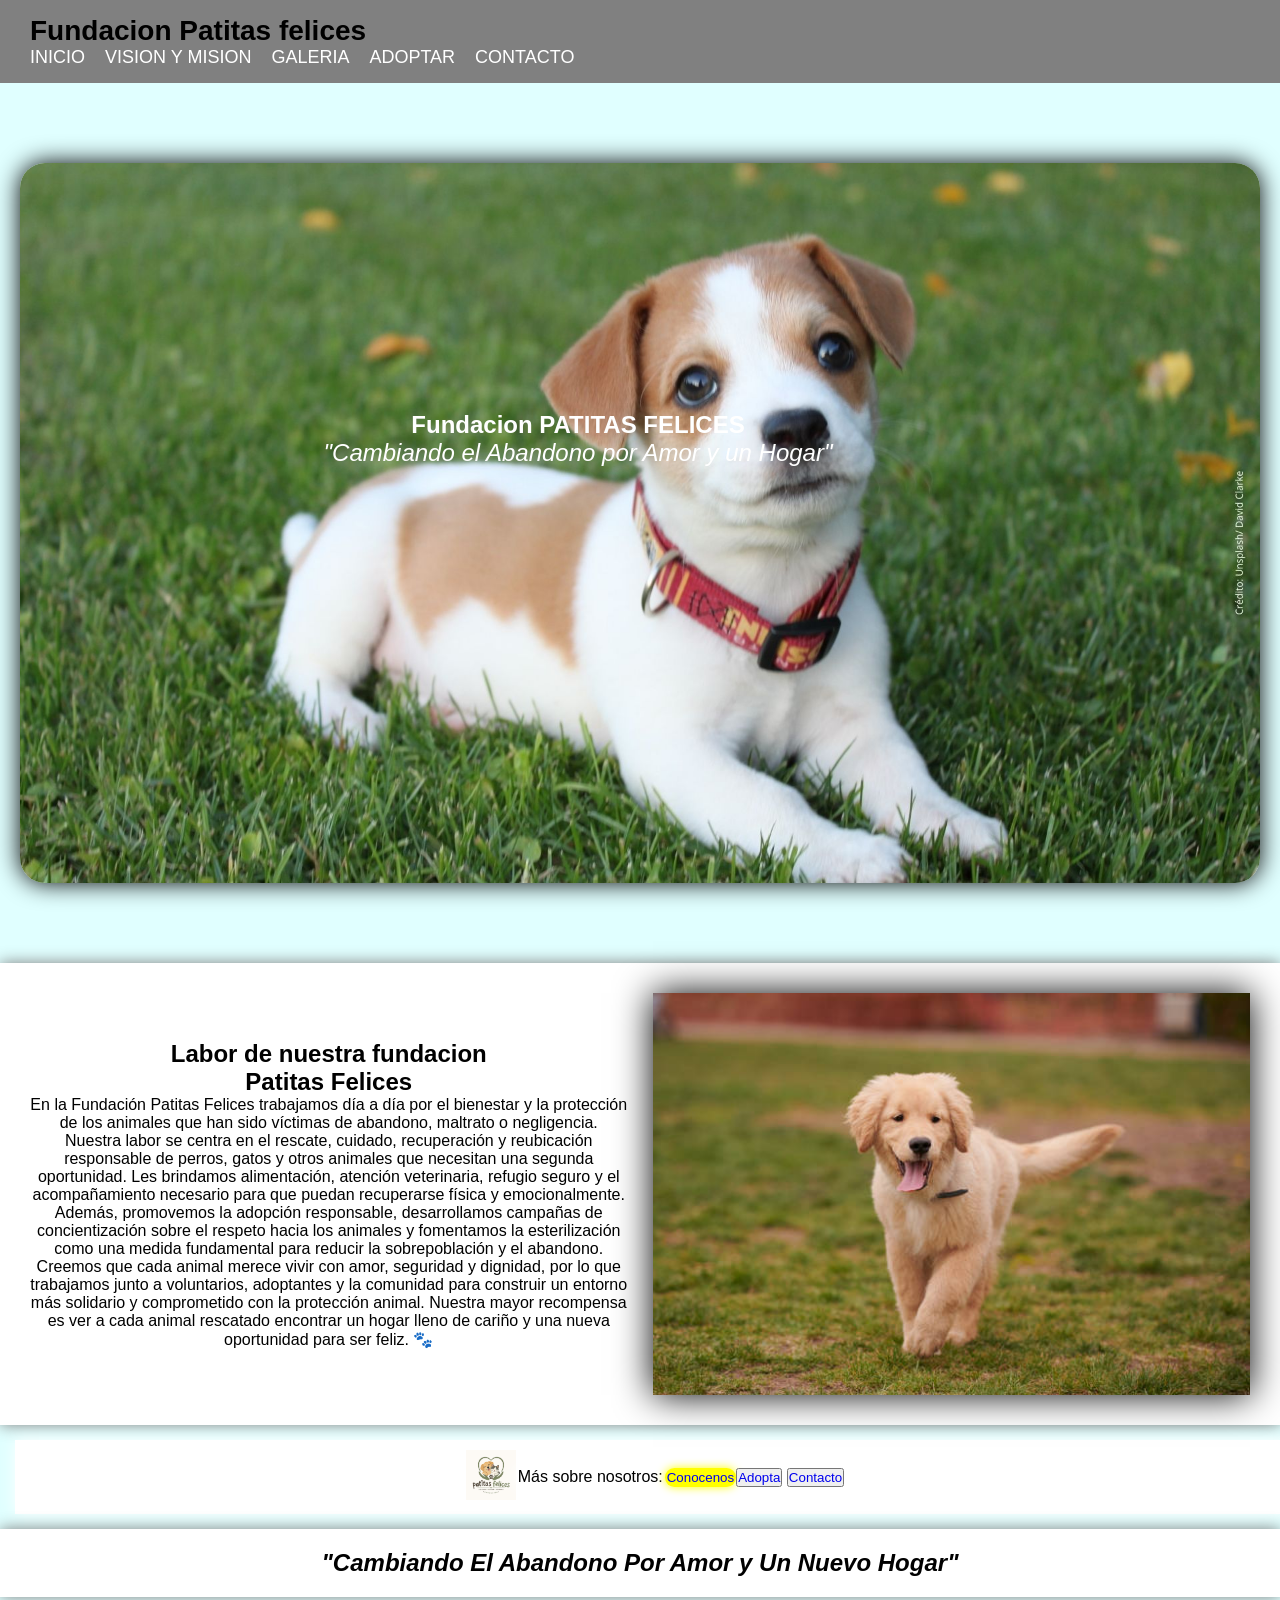
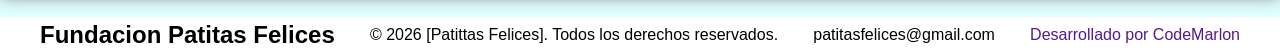
<file: Fundacion_Patitas_Felices/index.html>
<!DOCTYPE html>
<html lang="en">

<head>
    <meta charset="UTF-8">
    <meta name="viewport" content="width=device-width, initial-scale=1.0">
    <title>Patitas felices</title>
    <link rel="stylesheet" href="style.css">
</head>

<body>
    <header>

        <nav class="nav">
            <h1>Fundacion Patitas felices</h1>
            <div class="links">
                <a href="index.html">INICIO</a>
                <a href="mision.html">VISION Y MISION</a>
                <a href="galery.html">GALERIA</a>
                <a href="adopt.html">ADOPTAR</a>
                <a href="contact.html">CONTACTO</a>

            </div>
        </nav>
        <main>
            <section class="galeria">
                <div class="carrusel-main">
                    <div class="texto">
                        <h2>Fundacion PATITAS FELICES</h2>
                        <p><em>"Cambiando el Abandono por Amor y un Hogar"</em></p>
                    </div>
                    <div class="slides-main">
                        <div class="slide-main">
                            <img src="IMAGES/perritoanimalcarrusel.jpg" alt="Animal">
                        </div>
                        <div class="slide-main">
                            <img src="IMAGES/voluntario2.jpg" alt="Voluntario">
                        </div>
                        <div class="slide-main">
                            <img src="IMAGES/actividadescarrucel.webp" alt="Actividades">
                        </div>
                    </div>
                </div>
            </section>

            <section class="contenido">
                <div class="resumen">
                    <h1>Labor de nuestra fundacion</h1>
                    <h2>Patitas Felices</h2>
                    <p>

                        En la Fundación Patitas Felices trabajamos día a día por el bienestar y la protección de los
                        animales que han sido víctimas de abandono, maltrato o negligencia. Nuestra labor se centra en
                        el rescate, cuidado, recuperación y reubicación responsable de perros, gatos y otros animales
                        que necesitan una segunda oportunidad. Les brindamos alimentación, atención veterinaria, refugio
                        seguro y el acompañamiento necesario para que puedan recuperarse física y emocionalmente.

                        Además, promovemos la adopción responsable, desarrollamos campañas de concientización sobre el
                        respeto hacia los animales y fomentamos la esterilización como una medida fundamental para
                        reducir la sobrepoblación y el abandono. Creemos que cada animal merece vivir con amor,
                        seguridad y dignidad, por lo que trabajamos junto a voluntarios, adoptantes y la comunidad para
                        construir un entorno más solidario y comprometido con la protección animal. Nuestra mayor
                        recompensa es ver a cada animal rescatado encontrar un hogar lleno de cariño y una nueva
                        oportunidad para ser feliz. 🐾
                    </p>
                </div>
                <div class="laborimg">
                    <img src="IMAGES/laborimg.jpg" alt="" class="imagen-labor">
                </div>

            </section>
            <section class="botones">
                <div class="logo">
                    <img src="IMAGES/logo.png" alt="logo">
                </div>
                <div class="labor">
                    <p>Más sobre nosotros:</p>
                </div>
                <button class="conocenos">
                    <a href="mision.html" class="boton">Conocenos</a></button>
                <div class="linksinternos">
                    <button>
                        <a href="adopt.html" class="boton">Adopta</a>
                    </button>
                    <button>
                        <a href="contact.html" class="boton">Contacto</a>
                    </button>

                </div>
            </section>

            <section class="slogan">
                <h2><em>"Cambiando El Abandono Por Amor y Un Nuevo Hogar"</em></h2>
            </section>        
        </main>




    </header>
    <footer class="footer">
        <div class="footer-contenedor">
            <div class="footer-item">
                <h3>Fundacion Patitas Felices</h3>
            </div>
            <div class="footer-item">
                <p>© 2026 [Patittas Felices]. Todos los derechos reservados.</p>
            </div>
            <div class="footer-item">
                <p>patitasfelices@gmail.com</p>
            </div>
            <div class="footer-item">
                <a href="">Desarrollado por CodeMarlon</a>
            </div>
        </div>
    </footer>
</body>

</html>
</file>
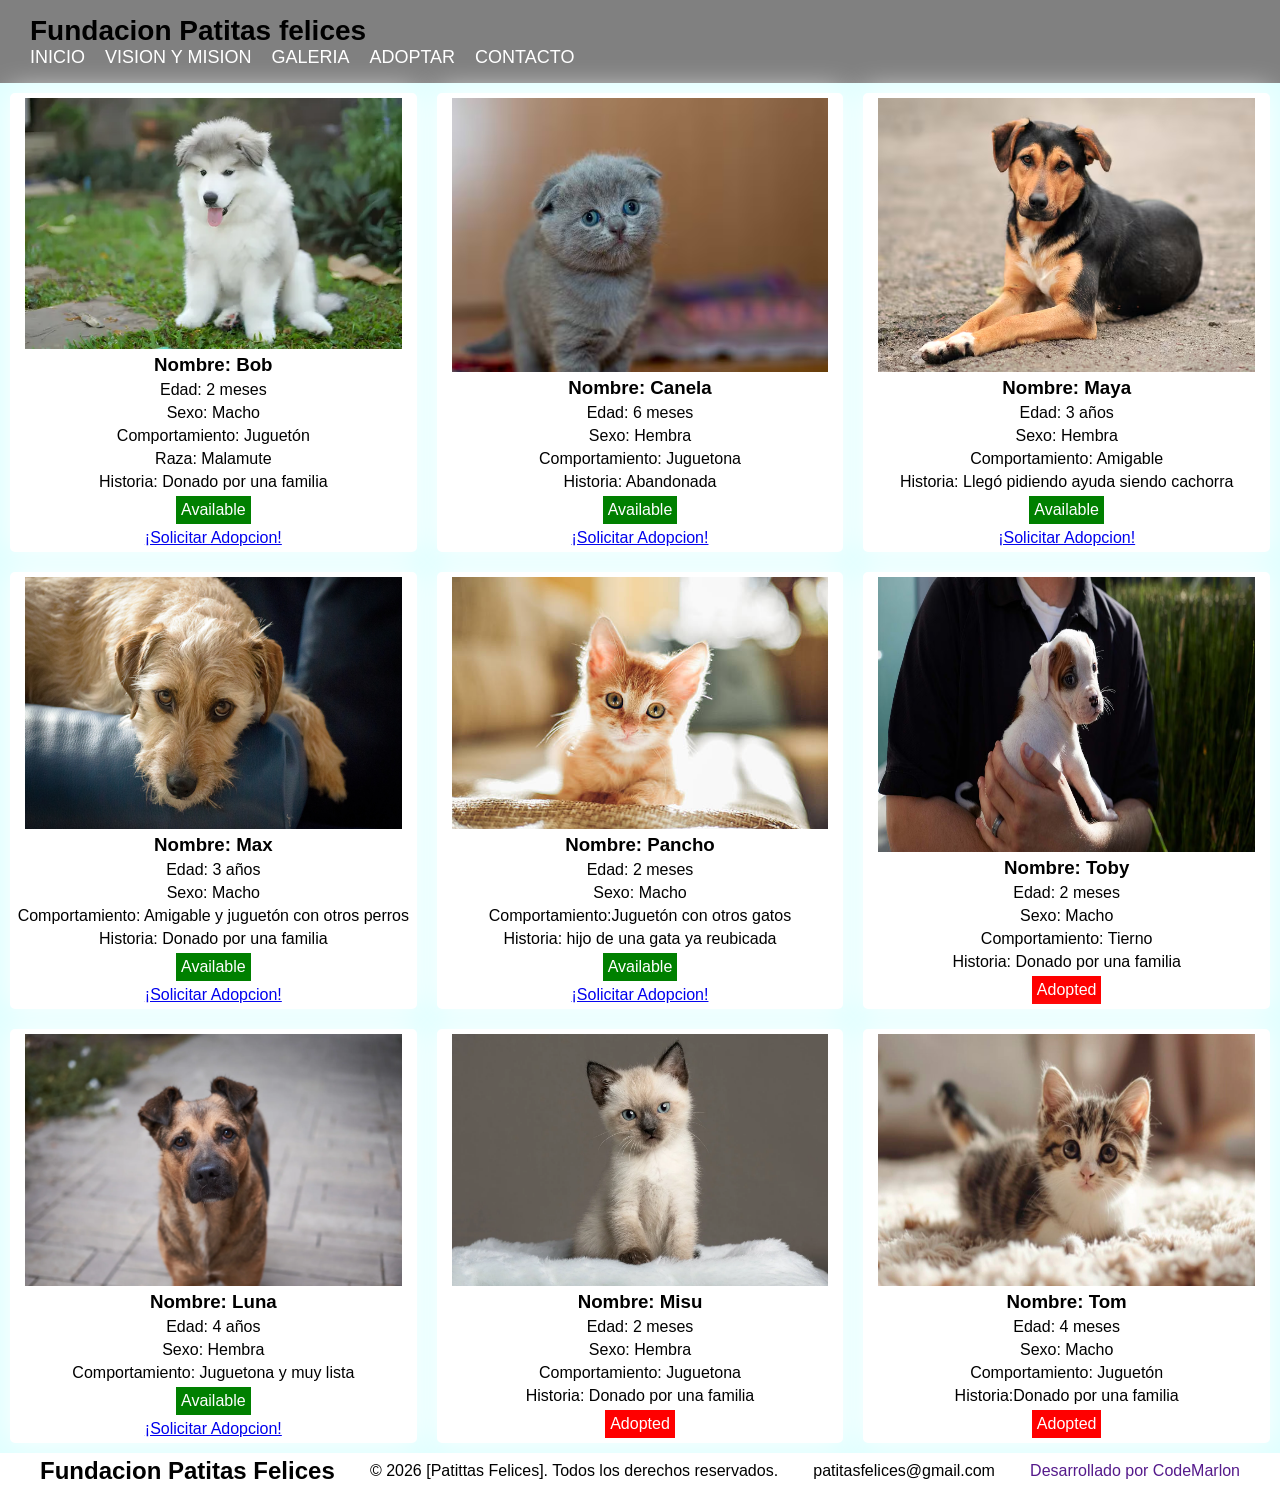
<file: Fundacion_Patitas_Felices/adopt.html>
<!DOCTYPE html>
<html lang="en">

<head>
    <meta charset="UTF-8">
    <meta name="viewport" content="width=device-width, initial-scale=1.0">
    <title>Adoptar</title>
    <link rel="stylesheet" href="adopt.css">
</head>

<body>
    <header>

        <nav class="nav">
            <h1>Fundacion Patitas felices</h1>
            <div class="links">
                <a href="index.html">INICIO</a>
                <a href="mision.html">VISION Y MISION</a>
                <a href="galery.html">GALERIA</a>
                <a href="adopt.html">ADOPTAR</a>
                <a href="contact.html">CONTACTO</a>

            </div>
        </nav>

    </header>

    <section class="catalogo">
        <div class="animal">
            <img src="IMAGES/CATALOGO/Bob.webp" alt="Bob">
            <h3>Nombre: Bob</h3>
            <p>Edad: 2 meses</p>
            <p>Sexo: Macho</p>
            <p>Comportamiento: Juguetón</p>
            <p>Raza: Malamute</p>
            <p>Historia: Donado por una familia</p>
            <p class="estado-available">Available</p>
            <a href="https://wa.me/573154202386">¡Solicitar Adopcion!</a>
        </div>
        <div class="animal">
            <img src="IMAGES/CATALOGO/Canela.avif" alt="Canela">
            <h3>Nombre: Canela</h3>
            <p>Edad: 6 meses</p>
            <p>Sexo: Hembra</p>
            <p>Comportamiento: Juguetona</p>
            <p>Historia: Abandonada</p>
            <p class="estado-available">Available</p>
            <a href="https://wa.me/573154202386">¡Solicitar Adopcion!</a>
        </div>
        <div class="animal">
            <img src="IMAGES/CATALOGO/Maya.avif" alt="Maya">
            <h3>Nombre: Maya</h3>
            <p>Edad: 3 años</p>
            <p>Sexo: Hembra</p>
            <p>Comportamiento: Amigable</p>
            <p>Historia: Llegó pidiendo ayuda siendo cachorra</p>
            <p class="estado-available">Available</p>
            <a href="https://wa.me/573154202386">¡Solicitar Adopcion!</a>
        </div>
        <div class="animal">
            <img src="IMAGES/CATALOGO/Max.jpg" alt="Max">
            <h3>Nombre: Max</h3>
            <p>Edad: 3 años</p>
            <p>Sexo: Macho</p>
            <p>Comportamiento: Amigable y juguetón con otros perros</p>
            <p>Historia: Donado por una familia</p>
            <p class="estado-available">Available</p>
            <a href="https://wa.me/573154202386">¡Solicitar Adopcion!</a>
        </div>
        <div class="animal">
            <img src="IMAGES/CATALOGO/Pancho.jpg" alt="Pancho">
            <h3>Nombre: Pancho</h3>
            <p>Edad: 2 meses</p>
            <p>Sexo: Macho</p>
            <p>Comportamiento:Juguetón con otros gatos</p>
            <p>Historia: hijo de una gata ya reubicada</p>
            <p class="estado-available">Available</p>
            <a href="https://wa.me/573154202386">¡Solicitar Adopcion!</a>
        </div>
        <div class="animal">
            <img src="IMAGES/CATALOGO/Toby.avif" alt="Toby">
            <h3>Nombre: Toby</h3>
            <p>Edad: 2 meses</p>
            <p>Sexo: Macho</p>
            <p>Comportamiento: Tierno</p>
            <p>Historia: Donado por una familia</p>
            <p class="estado-adopted">Adopted</p>
        </div>
        <div class="animal">
            <img src="IMAGES/CATALOGO/Luna.webp" alt="Luna">
            <h3>Nombre: Luna</h3>
            <p>Edad: 4 años</p>
            <p>Sexo: Hembra</p>
            <p>Comportamiento: Juguetona y muy lista</p>
            <p class="estado-available">Available</p>
            <a href="https://wa.me/573154202386">¡Solicitar Adopcion!</a>
        </div>
        <div class="animal">
            <img src="IMAGES/CATALOGO/Misu.webp" alt="Misu">
            <h3>Nombre: Misu</h3>
            <p>Edad: 2 meses</p>
            <p>Sexo: Hembra</p>
            <p>Comportamiento: Juguetona</p>
            <p>Historia: Donado por una familia</p>
            <p class="estado-adopted">Adopted</p>
        </div>
        <div class="animal">
            <img src="IMAGES/CATALOGO/Tom.jpg" alt="Tom">
            <h3>Nombre: Tom</h3>
            <p>Edad: 4 meses</p>
            <p>Sexo: Macho</p>
            <p>Comportamiento: Juguetón</p>
            <p>Historia:Donado por una familia</p>
            <p class="estado-adopted">Adopted</p>
        </div>
    </section>

    <footer class="footer">
        <div class="footer-contenedor">
            <div class="footer-item">
                <h3>Fundacion Patitas Felices</h3>
            </div>
            <div class="footer-item">
                <p>© 2026 [Patittas Felices]. Todos los derechos reservados.</p>
            </div>
            <div class="footer-item">
                <p>patitasfelices@gmail.com</p>
            </div>
            <div class="footer-item">
                <a href="">Desarrollado por CodeMarlon</a>
            </div>
        </div>
    </footer>
</body>

</html>
</file>
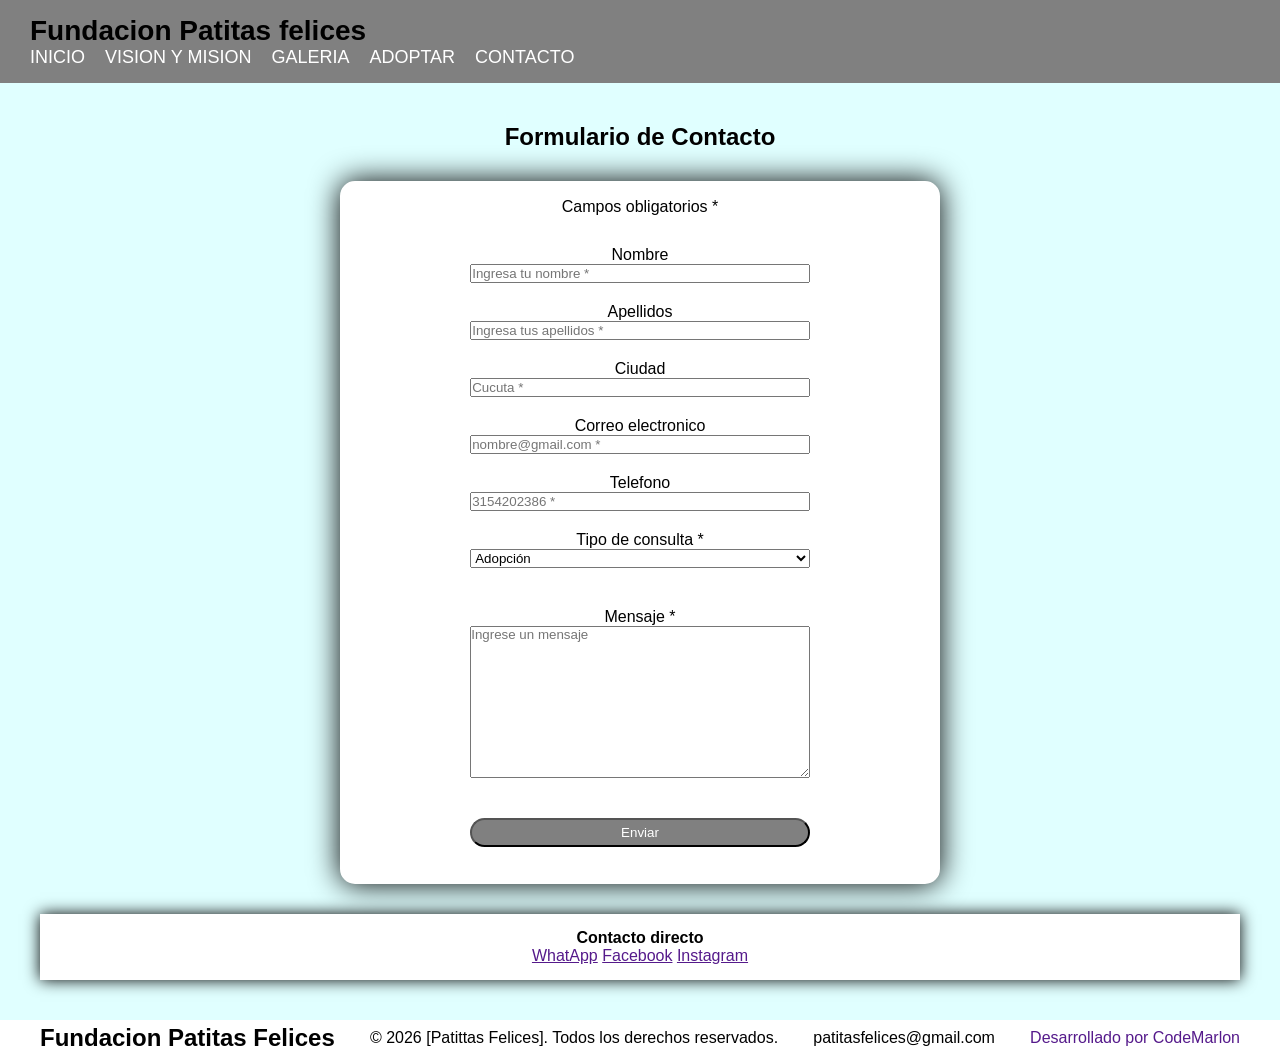
<file: Fundacion_Patitas_Felices/contact.html>
<!DOCTYPE html>
<html lang="en">

<head>
    <meta charset="UTF-8">
    <meta name="viewport" content="width=device-width, initial-scale=1.0">
    <title>Contacto</title>
    <link rel="stylesheet" href="contact.css">
</head>

<body>
    <header>

        <nav class="nav">
            <h1>Fundacion Patitas felices</h1>
            <div class="links">
                <a href="index.html">INICIO</a>
                <a href="mision.html">VISION Y MISION</a>
                <a href="galery.html">GALERIA</a>
                <a href="adopt.html">ADOPTAR</a>
                <a href="contact.html">CONTACTO</a>

            </div>
        </nav>

    </header>

    <main>
        <h2>Formulario de Contacto</h2>
        <form action="" method="post">
            
            <p>Campos obligatorios *</p>

            <label for="nombre">Nombre</label>
            <input type="text" id="nombre" placeholder="Ingresa tu nombre *" required>

            <label for="apellido">Apellidos</label>
            <input type="text" id="apellido" placeholder="Ingresa tus apellidos *" required>

            <label for="ciudad">Ciudad</label>
            <input type="text" id="ciudad" placeholder="Cucuta *" required>

            <label for="email">Correo electronico</label>
            <input type="email" id="email" placeholder="nombre@gmail.com *" required>

            <label for="telefono">Telefono</label>
            <input type="tel" id="telefono" placeholder="3154202386 *" required>

            <label for="animal">Tipo de consulta *</label>
            <select name="animal" id="animal" required>
                <option value="adopcion">Adopción</option>
                <option value="donacion">Donación</option>
                <option value="voluntariado">Voluntariado</option>
                <option value="general">Información general</option>
                <option value="otro">Otro</option>
            </select>

            <label for="mensaje">Mensaje *</label>
            <textarea name="mensaje" id="mensaje" cols="30" rows="10" required
                placeholder="Ingrese un mensaje"></textarea>

                <button id="boton">Enviar</button>
        </form>

        <section class="contacto">
            <h4>Contacto directo</h4>
            <div>
                <a href="">WhatApp</a>
                <a href="">Facebook</a>
                <a href="">Instagram</a>
            </div>
        </section>

    </main>

    <footer class="footer">
        <div class="footer-contenedor">
            <div class="footer-item">
                <h3>Fundacion Patitas Felices</h3>
            </div>
            <div class="footer-item">
                <p>© 2026 [Patittas Felices]. Todos los derechos reservados.</p>
            </div>
            <div class="footer-item">
                <p>patitasfelices@gmail.com</p>
            </div>
            <div class="footer-item">
                <a href="">Desarrollado por CodeMarlon</a>
            </div>
        </div>
    </footer>
</body>

</html>
</file>
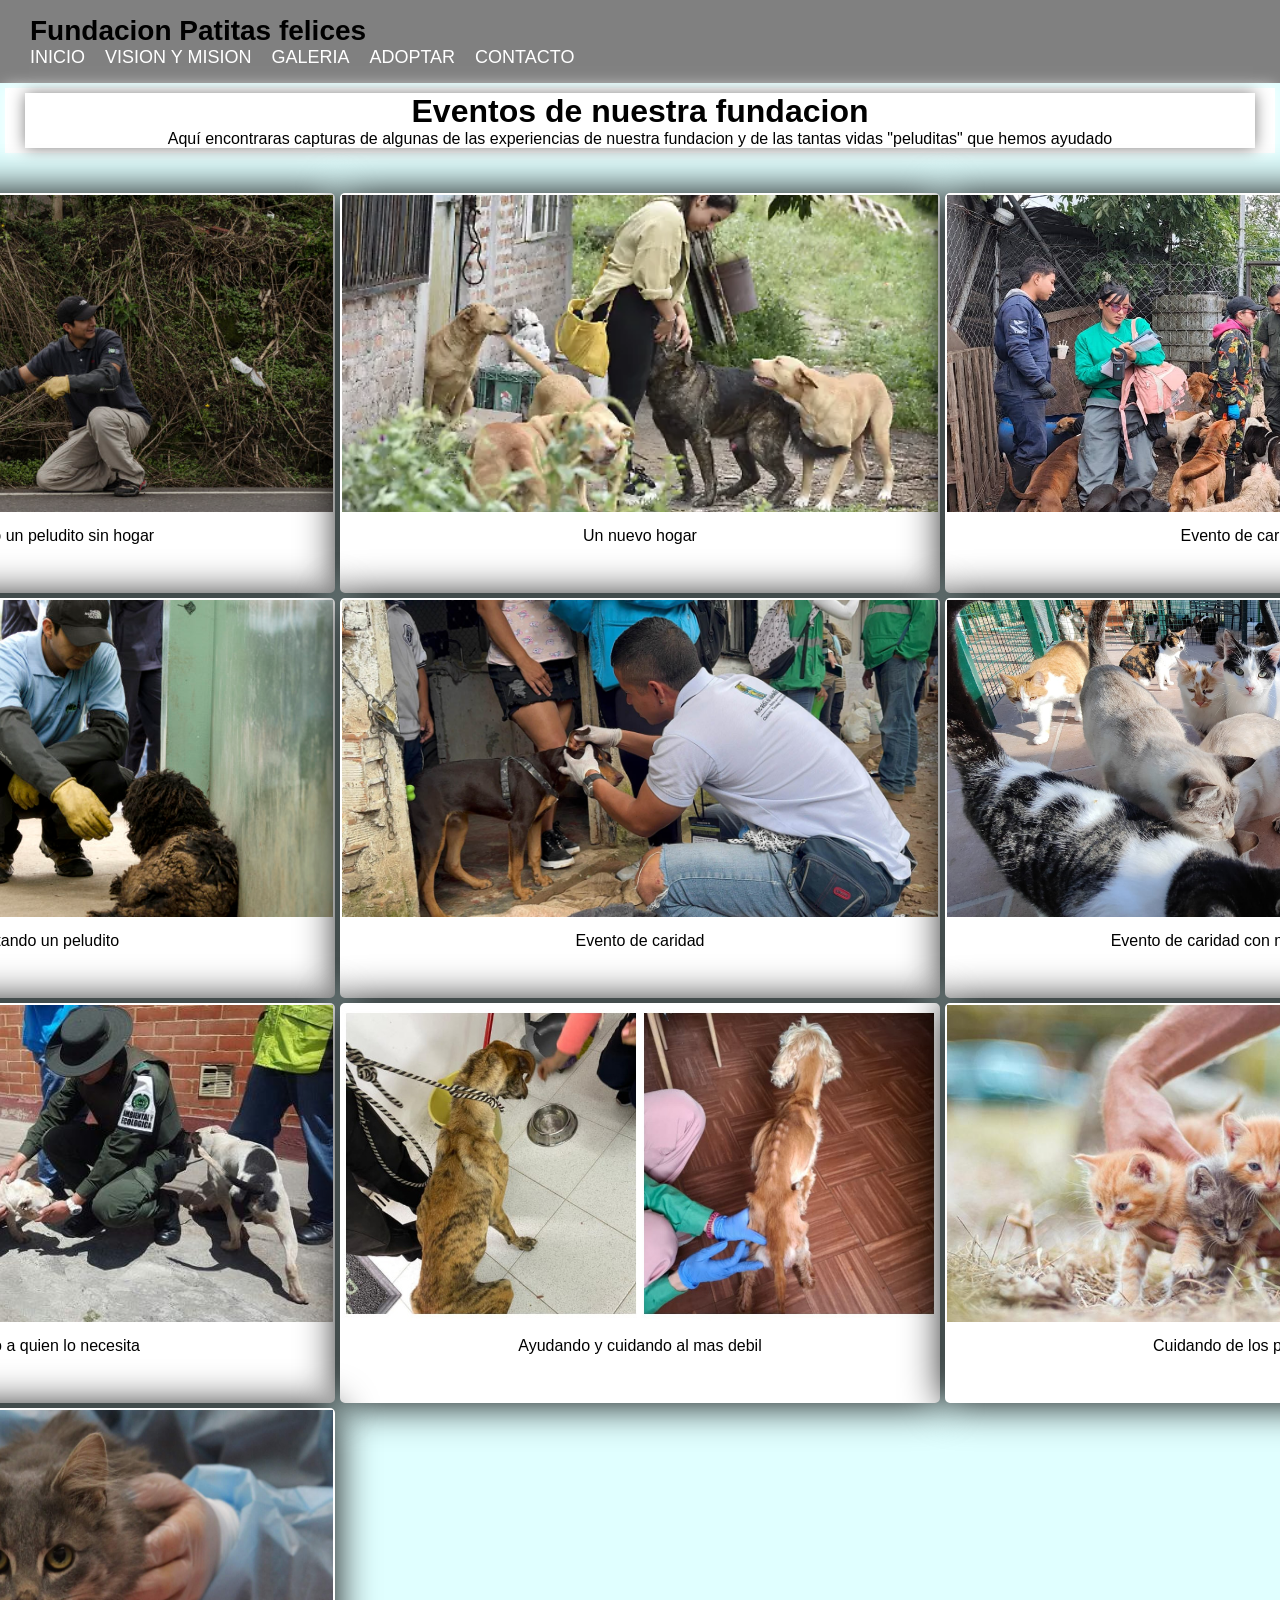
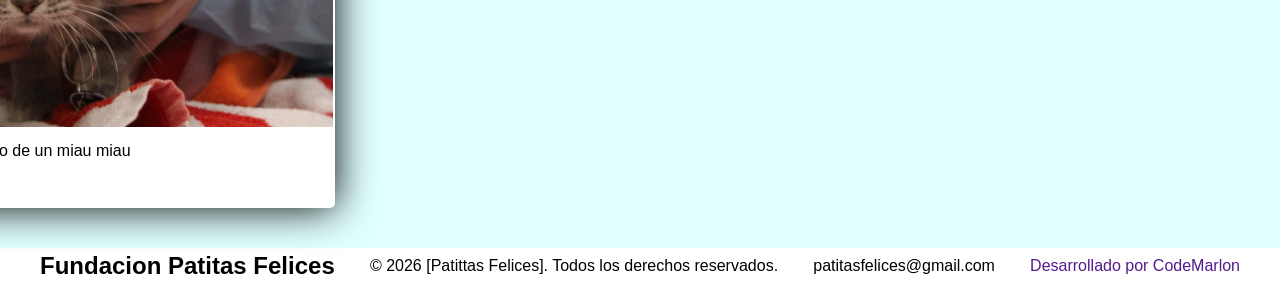
<file: Fundacion_Patitas_Felices/galery.html>
<!DOCTYPE html>
<html lang="en">

<head>
    <meta charset="UTF-8">
    <meta name="viewport" content="width=device-width, initial-scale=1.0">
    <title>Galeria</title>
    <link rel="stylesheet" href="galery.css">
</head>

<body>
    <header>

        <nav class="nav">
            <h1>Fundacion Patitas felices</h1>
            <div class="links">
                <a href="index.html">INICIO</a>
                <a href="mision.html">VISION Y MISION</a>
                <a href="galery.html">GALERIA</a>
                <a href="adopt.html">ADOPTAR</a>
                <a href="contact.html">CONTACTO</a>

            </div>
        </nav>

    </header>
    <div class="eventos">
        <div class="texto">
            <h1>Eventos de nuestra fundacion</h1>
            <p>Aquí encontraras capturas de algunas de las experiencias de nuestra fundacion y de las tantas vidas
                "peluditas" que hemos ayudado</p>
        </div>
    </div>
    
    <div class="cajaimagenes">
        <div class="imagenes">
            <img src="IMAGES/rescate1.jpg" alt="rescate1" class="imagen">
            <p>Rescatando un peludito sin hogar</p>
        </div>
        <div class="imagenes">
            <img src="IMAGES/rescate2.webp" alt="rescate2" class="imagen">
            <p>Un nuevo hogar</p>
        </div>
        <div class="imagenes">
            <img src="IMAGES/caridad1.jpeg" alt="caridad1" class="imagen">
            <p>Evento de caridad</p>
        </div>
        <div class="imagenes">
            <img src="IMAGES/rescate3.jpg" alt="rescate3" class="imagen">
            <p>Rescatando un peludito</p>
        </div>
        <div class="imagenes">
            <img src="IMAGES/caridad2.jpg" alt="caridad2" class="imagen">
            <p>Evento de caridad</p>
        </div>
        <div class="imagenes">
            <img src="IMAGES/caridad3.jpg" alt="caridad3" class="imagen">
            <p>Evento de caridad con mas pequeños</p>
        </div>
        <div class="imagenes">
            <img src="IMAGES/rescate4.jpg" alt="rescate4" class="imagen">
            <p>Ayudando a quien lo necesita</p>
        </div>
        <div class="imagenes">
            <img src="IMAGES/rescate5.png" alt="rescate5" class="imagen">
            <p>Ayudando y cuidando al mas debil</p>
        </div>
        <div class="imagenes">
            <img src="IMAGES/rescate6.jpg" alt="rescate6" class="imagen">
            <p>Cuidando de los peluditos</p>
        </div>
        <div class="imagenes">
            <img src="IMAGES/rescate7.jpg" alt="rescate7" class="imagen">
            <P>Cuidando de un miau miau</P>
        </div>
    </div>

    <footer class="footer">
        <div class="footer-contenedor">
            <div class="footer-item">
                <h3>Fundacion Patitas Felices</h3>
            </div>
            <div class="footer-item">
                <p>© 2026 [Patittas Felices]. Todos los derechos reservados.</p>
            </div>
            <div class="footer-item">
                <p>patitasfelices@gmail.com</p>
            </div>
            <div class="footer-item">
                <a href="">Desarrollado por CodeMarlon</a>
            </div>
        </div>
    </footer>
</body>

</html>
</file>
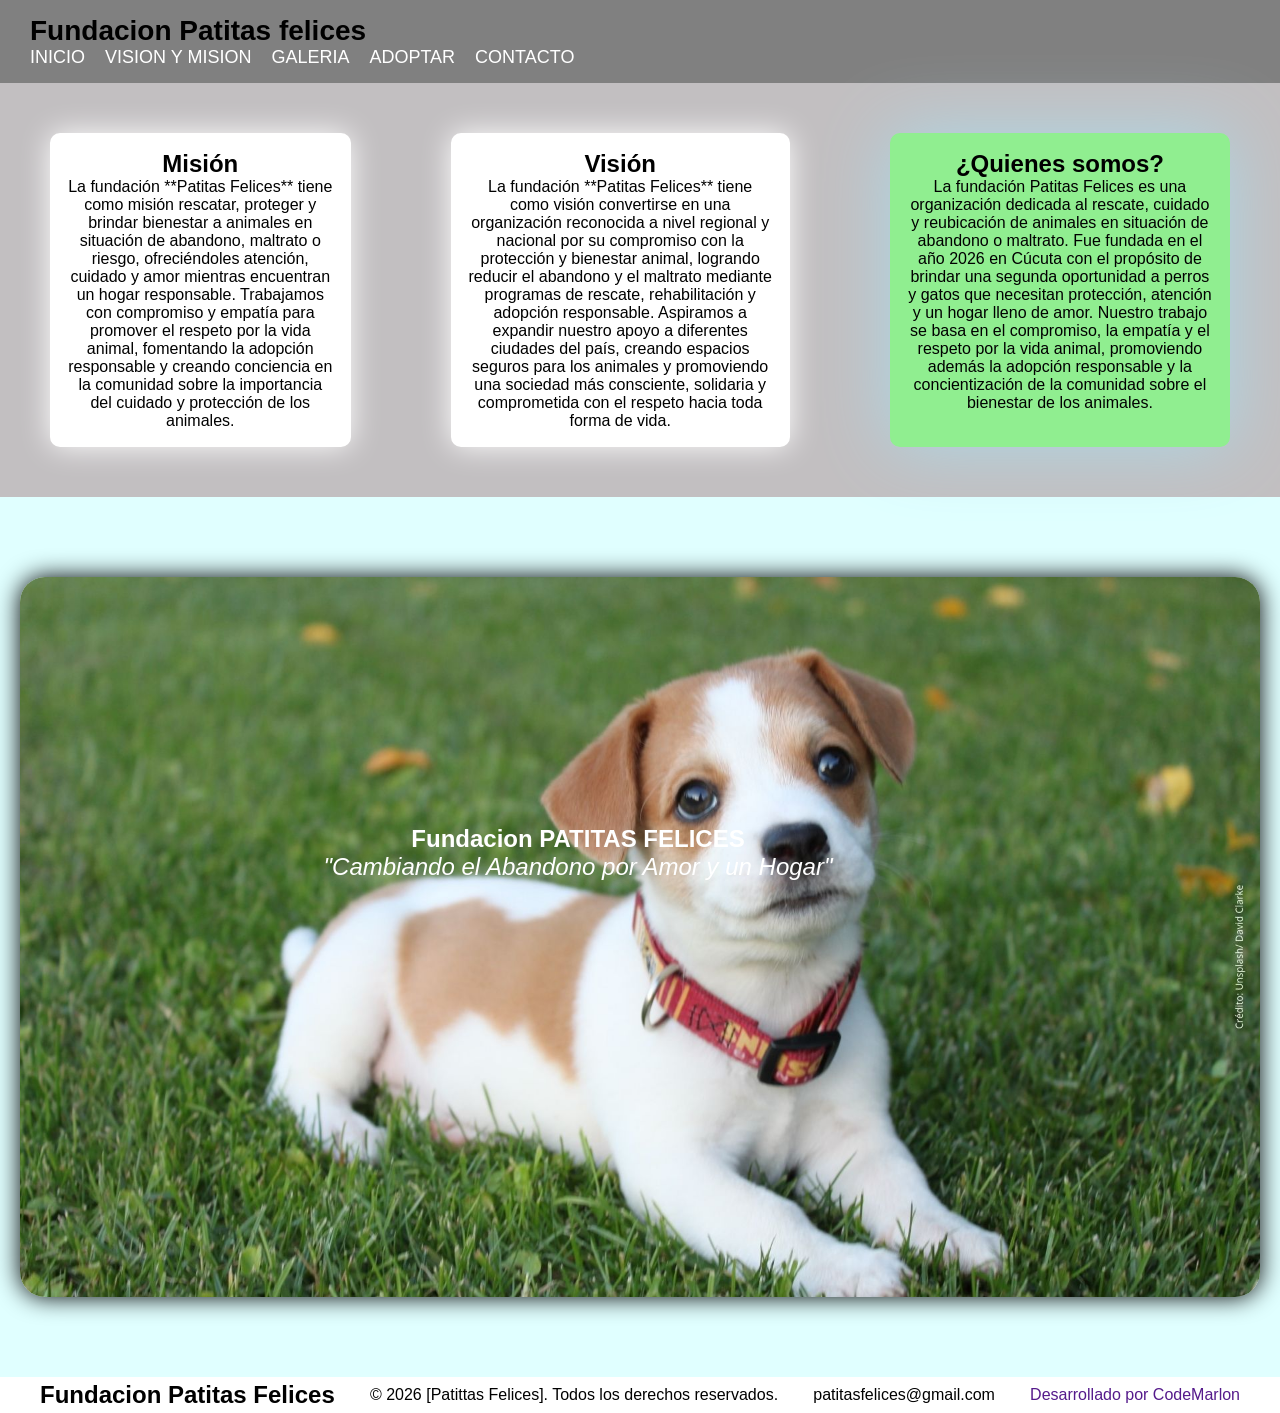
<file: Fundacion_Patitas_Felices/mision.html>
<!DOCTYPE html>
<html lang="en">

<head>
    <meta charset="UTF-8">
    <meta name="viewport" content="width=device-width, initial-scale=1.0">
    <title>¿Quienes somos?</title>
    <link rel="stylesheet" href="mision.css">
</head>

<body>
    <header>

        <nav class="nav">
            <h1>Fundacion Patitas felices</h1>
            <div class="links">
                <a href="index.html">INICIO</a>
                <a href="mision.html">VISION Y MISION</a>
                <a href="galery.html">GALERIA</a>
                <a href="adopt.html">ADOPTAR</a>
                <a href="contact.html">CONTACTO</a>

            </div>
        </nav>

    </header>
    <main class="caja">
        <section class="mision">
            <h2>Misión</h2>
            <p>La fundación **Patitas Felices** tiene como misión rescatar, proteger y brindar bienestar a animales en
                situación de abandono, maltrato o riesgo, ofreciéndoles atención, cuidado y amor mientras encuentran un
                hogar responsable. Trabajamos con compromiso y empatía para promover el respeto por la vida animal,
                fomentando la adopción responsable y creando conciencia en la comunidad sobre la importancia del cuidado
                y protección de los animales.
            </p>
        </section>
        <section class="vision">
            <h2>Visión</h2>
            <p>La fundación **Patitas Felices** tiene como visión convertirse en una organización reconocida a nivel
                regional y nacional por su compromiso con la protección y bienestar animal, logrando reducir el abandono
                y el maltrato mediante programas de rescate, rehabilitación y adopción responsable. Aspiramos a expandir
                nuestro apoyo a diferentes ciudades del país, creando espacios seguros para los animales y promoviendo
                una sociedad más consciente, solidaria y comprometida con el respeto hacia toda forma de vida.
            </p>
        </section>
        <section class="quienessomos">
            <h2>¿Quienes somos?</h2>
            <p>La fundación Patitas Felices es una organización dedicada al rescate, cuidado y reubicación de animales
                en situación de abandono o maltrato. Fue fundada en el año 2026 en Cúcuta con el propósito de brindar
                una segunda oportunidad a perros y gatos que necesitan protección, atención y un hogar lleno de amor.
                Nuestro trabajo se basa en el compromiso, la empatía y el respeto por la vida animal, promoviendo además
                la adopción responsable y la concientización de la comunidad sobre el bienestar de los animales.
            </p>
        </section>
    </main>
    <section class="galeria">
        <div class="carrusel-main">
            <div class="texto">
                <h2>Fundacion PATITAS FELICES</h2>
                <p><em>"Cambiando el Abandono por Amor y un Hogar"</em></p>
            </div>
            <div class="slides-main">
                <div class="slide-main">
                    <img src="IMAGES/perritoanimalcarrusel.jpg" alt="Animal">
                </div>
                <div class="slide-main">
                    <img src="IMAGES/voluntario2.jpg" alt="Voluntario">
                </div>
                <div class="slide-main">
                    <img src="IMAGES/actividadescarrucel.webp" alt="Actividades">
                </div>
            </div>
        </div>
    </section>

    <footer class="footer">
        <div class="footer-contenedor">
            <div class="footer-item">
                <h3>Fundacion Patitas Felices</h3>
            </div>
            <div class="footer-item">
                <p>© 2026 [Patittas Felices]. Todos los derechos reservados.</p>
            </div>
            <div class="footer-item">
                <p>patitasfelices@gmail.com</p>
            </div>
            <div class="footer-item">
                <a href="">Desarrollado por CodeMarlon</a>
            </div>
        </div>
    </footer>
</body>

</html>
</file>
<file: Fundacion_Patitas_Felices/style.css>
* {
    font-family: Arial, Helvetica, sans-serif;
    margin: 0;
    padding: 0;
    box-sizing: border-box;
}

/*body*/
body {
    background-color: lightcyan;
}

/*nav*/
.nav {
    background: gray;
    color: black;
    justify-content: space-between;
    align-items: center;
    padding: 15px 30px;
    flex-wrap: wrap;
}

.nav h1 {
    font-size: 28px;
}

.links {
    display: flex;
    gap: 20px;
    flex-wrap: wrap;
}

.links a {
    color: white;
    text-decoration: none;
    font-size: 18px;
    transition: 0.3s;
}

.links a:hover {
    color: purple;
}

@media(max-width:768px) {
    .nav {
        flex-direction: column;
        gap: 15px;
        text-align: center;
    }

    .links {
        justify-content: center;
    }
}

/*carrusel*/
.texto {
    position: absolute;
    top: 0;
    display: flex;
    flex-direction: column;
    justify-content: center;
    align-items: center;
    text-align: center;
    width: 90%;
    padding: 20%;
    color: white;
    text-align: center;
    z-index: 10;
    transform: translate(-50% -50%);
}
.texto h1{
    font-size: 70px;
    margin-bottom: 20px;
    text-shadow: 5px 8px 15px rgba(255, 248, 248, 0.8);
}
.texto p{
    font-size: 24px;
    text-shadow: 5px 8px 15px rgba(255, 255, 255, 0.8);
}

.galeria {
    width: 100%;
    padding: 80px 20px;
    display: flex;
    justify-content: center;
}

.carrusel-main {
    position: relative;
    width: 100%;
    max-width: 1600px;
    height: 80vh;
    overflow: hidden;
    border-radius: 25px;
    box-shadow: 0 0 25px black;
}

.slides-main {
    display: flex;
    height: 100%;
    animation: carruselmain 9s infinite;
}

.slide-main {
    width: 100%;
    height: 100%;
    flex-shrink: 0;
}

.slide-main img {
    width: 100%;
    height: 100%;
    object-fit: cover;
    display: block;
    object-position: center;
}

@keyframes carruselmain {
    0% {
        transform: translateX(0%);
    }

    30% {
        transform: translateX(0%);
    }

    35% {
        transform: translateX(-100%);
    }

    65% {
        transform: translateX(-100%);
    }

    70% {
        transform: translateX(-200%);
    }

    100% {
        transform: translateX(-200%);
    }
}

@media(max-width:768px) {
    .carrusel-main {
        height: 350px;
        border-radius: 15px;
    }
    .texto h2{
        font-size: 38px;
    }
    .texto p{
        font-size: 18px;
    }
}
/*labor*/
.contenido{
    display: grid;
    grid-template-columns: repeat(2,1fr);
    width: 100;
    background-color: white;
    padding: 30px;
    gap: 25px;
    box-shadow: 0 0 15px gray;
}
.resumen{
    display: flex;
    flex-direction: column;
    align-items: center;
    justify-content: center;
    text-align: center;
}
.imagen-labor{
    width: 100%;
    height: 100%;
}
.laborimg{
    box-shadow: 0 0 35px
}
@media(max-width:888px){
    .contenido{
        display: flex;
        flex-direction: column;
    }
}
.slogan{
    background-color: white;
    margin-bottom: 20px;
    padding: 20px;
    text-align: center;
    box-shadow: 0 0 15px gray;
}

/*sobre nosotros*/
.botones{
    width: 100%;
    background-color: white;
    display: flex;
    padding: 10px;
    align-items: center;
    justify-content: center;
    box-shadow: 0 0 15px white;
    margin: 15px;
}
.labor{
    color: black;
    box-shadow: 0 0 15px white;
    padding: 2px;
}
/*boton*/
.boton{
    text-decoration: none;
}
.conocenos{
    border: none;
    border-radius: 15px;
    box-shadow: 0 0 10px yellow;
    background-color: yellow;
    padding: 2px;
    animation: mover 1s infinite alternate;
}
@keyframes mover{
    0%{
        transform: translateY(0px);
    }
    100%{
        transform: translateY(10px);
    }
}
@media(max-width:768px){
    .botones{
        flex-direction: column;
    }
}
.conocenos:hover{
    transform: scale(1.2);
}
.logo img{
    width: 50px;
}
/*footer*/
.footer {
    width: 100%;
    background-color: white;
    padding: 4px 20px;
}

.footer-contenedor {
    display: flex;
    justify-content: space-between;
    align-items: center;
    gap: 20px;
    max-width: 1200px;
    margin: auto;
}

.footer-item {
    text-align: center;
}

.footer-item h3 {
    font-size: 24px;
}

.footer-item p {
    font-size: 16px;
}

.footer-item a {
    text-decoration: none;
    transition: 0.3s;
}

.footer-item a:hover {
    color: blue;
}

@media(max-width:768px) {
    .footer-contenedor {
        flex-direction: column;
    }
}
</file>
<file: Fundacion_Patitas_Felices/adopt.css>
* {
    font-family: Arial, Helvetica, sans-serif;
    margin: 0;
    padding: 0;
    box-sizing: border-box;
}

/*body*/
body {
    background-color: lightcyan;
}

/*nav*/
.nav {
    background: gray;
    color: black;
    justify-content: space-between;
    align-items: center;
    padding: 15px 30px;
    flex-wrap: wrap;
}

.nav h1 {
    font-size: 28px;
}

.links {
    display: flex;
    gap: 20px;
    flex-wrap: wrap;
}

.links a {
    color: white;
    text-decoration: none;
    font-size: 18px;
    transition: 0.3s;
}

.links a:hover {
    color: purple;
}

@media(max-width:768px) {
    .nav {
        flex-direction: column;
        gap: 15px;
        text-align: center;
    }

    .links {
        justify-content: center;
    }
}
/*catalogo*/

.catalogo{
    display: grid;
    grid-template-columns: repeat(3,1fr);
    gap: 20px;
    margin: 10px;
}
.animal{
    background-color: white;
    gap: 5px;
    border: 5px solid white;
    border-radius: 5px;
    display: flex;
    flex-direction: column;
    text-align: center;
    justify-content: center;
    align-items: center;
    box-shadow: 0 0 30px white;
}
.animal:hover{
    box-shadow: 0 0 20px;

}
.animal a:hover{
    color: blue;
}
.animal img{
    width: 95%;
    height: 70%;
}
@media(max-width:700px){
    .catalogo{
        display: flex;
        flex-direction: column;
    }
}

.estado-available{
    background-color: green;
    padding: 5px;
    color: white;
}
.estado-adopted{
    background-color: red;
    padding: 5px;
    color: white;
}

/*footer*/
.footer {
    width: 100%;
    background-color: white;
    padding: 4px 20px;
}

.footer-contenedor {
    display: flex;
    justify-content: space-between;
    align-items: center;
    gap: 20px;
    max-width: 1200px;
    margin: auto;
}

.footer-item {
    text-align: center;
}

.footer-item h3 {
    font-size: 24px;
}

.footer-item p {
    font-size: 16px;
}

.footer-item a {
    text-decoration: none;
    transition: 0.3s;
}

.footer-item a:hover {
    color: blue;
}

@media(max-width:768px) {
    .footer-contenedor {
        flex-direction: column;
    }
}
</file>
<file: Fundacion_Patitas_Felices/contact.css>
* {
    font-family: Arial, Helvetica, sans-serif;
    margin: 0;
    padding: 0;
    box-sizing: border-box;
}

/*body*/
body {
    background-color: lightcyan;
}

/*nav*/
.nav {
    background: gray;
    color: black;
    justify-content: space-between;
    align-items: center;
    padding: 15px 30px;
    flex-wrap: wrap;
}

.nav h1 {
    font-size: 28px;
}

.links {
    display: flex;
    gap: 20px;
    flex-wrap: wrap;
}

.links a {
    color: white;
    text-decoration: none;
    font-size: 18px;
    transition: 0.3s;
}

.links a:hover {
    color: purple;
}

@media(max-width:768px) {
    .nav {
        flex-direction: column;
        gap: 15px;
        text-align: center;
    }

    .links {
        justify-content: center;
    }
}
/*formulario*/
main{
    display: flex;
    flex-direction: column;
    justify-content: center;
    align-items: center;
    padding: 40px;
}
h2{
    margin-bottom: 30px;
}
form{
    border: 2px solid white;
    background-color: white;
    color: black;
    border-radius: 15px;
    box-shadow: 0 0 30px;
    display: flex;
    flex-direction: column;
    justify-content: center;
    align-items: center;
    padding: 15px;
    width: 50%;
    margin-bottom: 30px;
}
@media(max-width:768px){
    form{
        width: 100%;
    }
}

#nombre{
    margin-bottom: 20px;
    width: 60%;
}
#apellido{
    margin-bottom: 20px;
    width: 60%;
}
#ciudad{
    margin-bottom: 20px;
    width: 60%;
}
#email{
    margin-bottom: 20px;
    width: 60%;
}
#nombre{
    margin-bottom: 20px;
    width: 60%;
}
#telefono{
    margin-bottom: 20px;
    width: 60%;
}
#animal{
    margin-bottom: 40px;
    width: 60%;
}
#mensaje{
    margin-bottom: 40px;
    width: 60%;
}
#boton{
    margin-bottom: 20px;
    background-color: gray;
    color: white;
    padding: 5px;
    width: 60%;
    border-radius: 15px;
}
#boton:hover{
    background-color: lightblue;
    color: black;
    transform: scale(1.2);
}

form p{
    margin-bottom: 30px;
}
/*contacto directo*/
.contacto{
    background-color: white;
    width: 100%;
    display: flex;
    flex-direction: column;
    justify-content: center;
    text-align: center;
    padding: 15px;
    box-shadow: 0 0 15px;
}
div a:hover{
    color: blue;    
}
/*footer*/
.footer {
    width: 100%;
    background-color: white;
    padding: 4px 20px;
}

.footer-contenedor {
    display: flex;
    justify-content: space-between;
    align-items: center;
    gap: 20px;
    max-width: 1200px;
    margin: auto;
}

.footer-item {
    text-align: center;
}

.footer-item h3 {
    font-size: 24px;
}

.footer-item p {
    font-size: 16px;
}

.footer-item a {
    text-decoration: none;
    transition: 0.3s;
}

.footer-item a:hover {
    color: blue;
}

@media(max-width:768px) {
    .footer-contenedor {
        flex-direction: column;
    }
}
</file>
<file: Fundacion_Patitas_Felices/galery.css>
* {
    font-family: Arial, Helvetica, sans-serif;
    margin: 0;
    padding: 0;
    box-sizing: border-box;
}

/*body*/
body {
    background-color: lightcyan;
}

/*nav*/
.nav {
    background: gray;
    color: black;
    justify-content: space-between;
    align-items: center;
    padding: 15px 30px;
    flex-wrap: wrap;
}

.nav h1 {
    font-size: 28px;
}

.links {
    display: flex;
    gap: 20px;
    flex-wrap: wrap;
}

.links a {
    color: white;
    text-decoration: none;
    font-size: 18px;
    transition: 0.3s;
}

.links a:hover {
    color: purple;
}

@media(max-width:768px) {
    .nav {
        flex-direction: column;
        gap: 15px;
        text-align: center;
    }

    .links {
        justify-content: center;
    }
}
/*cajas*/
.eventos{
    background-color: white;
    padding: 5px 20px;
    margin: 5px;
    text-align: center;
    box-shadow: 0 0 15px white;
}
.texto{
    box-shadow: 0 0 15px gray;
}
/*imagenes*/
.cajaimagenes{
    margin: 20px;
    padding: 20px;
    display: grid;
    grid-template-columns: 1fr 1fr 1fr;
    gap: 5px;
    justify-content: center;
    align-items: center;
}
.imagenes{
    border: 2px solid white;
    border-radius: 5px;
    width: 600px;
    height: 400px;
    background-color: white;
    display: flex;
    flex-direction: column;
    gap: 15px;
    text-align: center;
    box-shadow: 0 0 40px;
}
.imagenes .imagen{
    width: 100%;
    height: 80%;
    object-fit: cover;
}


@media(max-width:900px){
    .cajaimagenes{
        grid-template-columns: repeat(2, 1fr);
    }
    .imagenes{
        width: auto;
    }
}
@media(max-width:768px){
    .cajaimagenes{
        grid-template-columns: 1fr;
    }
    .imagenes{
        width: auto;
    }
}
/*footer*/
.footer {
    width: 100%;
    background-color: white;
    padding: 4px 20px;
}

.footer-contenedor {
    display: flex;
    justify-content: space-between;
    align-items: center;
    gap: 20px;
    max-width: 1200px;
    margin: auto;
}

.footer-item {
    text-align: center;
}

.footer-item h3 {
    font-size: 24px;
}

.footer-item p {
    font-size: 16px;
}

.footer-item a {
    text-decoration: none;
    transition: 0.3s;
}

.footer-item a:hover {
    color: blue;
}

@media(max-width:768px) {
    .footer-contenedor {
        flex-direction: column;
    }
}
</file>
<file: Fundacion_Patitas_Felices/mision.css>
* {
    font-family: Arial, Helvetica, sans-serif;
    margin: 0;
    padding: 0;
    box-sizing: border-box;
}

/*body*/
body {
    background-color: lightcyan;
}

/*nav*/
.nav {
    background: gray;
    color: black;
    justify-content: space-between;
    align-items: center;
    padding: 15px 30px;
    flex-wrap: wrap;
}

.nav h1 {
    font-size: 28px;
}

.links {
    display: flex;
    gap: 20px;
    flex-wrap: wrap;
}

.links a {
    color: white;
    text-decoration: none;
    font-size: 18px;
    transition: 0.3s;
}

.links a:hover {
    color: purple;
}

@media(max-width:768px) {
    .nav {
        flex-direction: column;
        gap: 15px;
        text-align: center;
    }

    .links {
        justify-content: center;
    }
}

/*mision y vision*/
.caja {
    display: flex;
    background-color: rgb(194, 191, 193);
}

.mision {
    border: 2px solid white;
    margin: 50px;
    border-radius: 10px;
    background-color: white;
    box-shadow: 0 0 30px white;
    text-align: center;
    padding: 15px;
}

.vision {
    border: 2px solid white;
    padding: 15px;
    margin: 50px;
    border-radius: 10px;
    background-color: white;
    box-shadow: 0 0 30px white;
    text-align: center;
}

.quienessomos {
    border: 2px solid lightgreen;
    padding: 15px;
    margin: 50px;
    border-radius: 10px;
    background-color: lightgreen;
    box-shadow: 0 0 70px lightblue;
    text-align: center;
}

@media(max-width:768px) {
    .caja {
        flex-direction: column;
        align-items: center;
    }
}
/*carrusel*/
.texto {
    position: absolute;
    top: 0;
    display: flex;
    flex-direction: column;
    justify-content: center;
    align-items: center;
    text-align: center;
    width: 90%;
    padding: 20%;
    color: white;
    text-align: center;
    z-index: 10;
    transform: translate(-50% -50%);
}
.texto h1{
    font-size: 70px;
    margin-bottom: 20px;
    text-shadow: 5px 8px 15px rgba(255, 248, 248, 0.8);
}
.texto p{
    font-size: 24px;
    text-shadow: 5px 8px 15px rgba(255, 255, 255, 0.8);
}

.galeria {
    width: 100%;
    padding: 80px 20px;
    display: flex;
    justify-content: center;
}

.carrusel-main {
    position: relative;
    width: 100%;
    max-width: 1600px;
    height: 80vh;
    overflow: hidden;
    border-radius: 25px;
    box-shadow: 0 0 25px black;
}

.slides-main {
    display: flex;
    height: 100%;
    animation: carruselmain 9s infinite;
}

.slide-main {
    width: 100%;
    height: 100%;
    flex-shrink: 0;
}

.slide-main img {
    width: 100%;
    height: 100%;
    object-fit: cover;
    display: block;
    object-position: center;
}

@keyframes carruselmain {
    0% {
        transform: translateX(0%);
    }

    30% {
        transform: translateX(0%);
    }

    35% {
        transform: translateX(-100%);
    }

    65% {
        transform: translateX(-100%);
    }

    70% {
        transform: translateX(-200%);
    }

    100% {
        transform: translateX(-200%);
    }
}

@media(max-width:768px) {
    .carrusel-main {
        height: 350px;
        border-radius: 15px;
    }
    .texto h2{
        font-size: 38px;
    }
    .texto p{
        font-size: 18px;
    }
}
/*footer*/
.footer {
    width: 100%;
    background-color: white;
    padding: 4px 20px;
}

.footer-contenedor {
    display: flex;
    justify-content: space-between;
    align-items: center;
    gap: 20px;
    max-width: 1200px;
    margin: auto;
}

.footer-item {
    text-align: center;
}

.footer-item h3 {
    font-size: 24px;
}

.footer-item p {
    font-size: 16px;
}

.footer-item a {
    text-decoration: none;
    transition: 0.3s;
}

.footer-item a:hover {
    color: blue;
}

@media(max-width:768px) {
    .footer-contenedor {
        flex-direction: column;
    }
}
</file>
